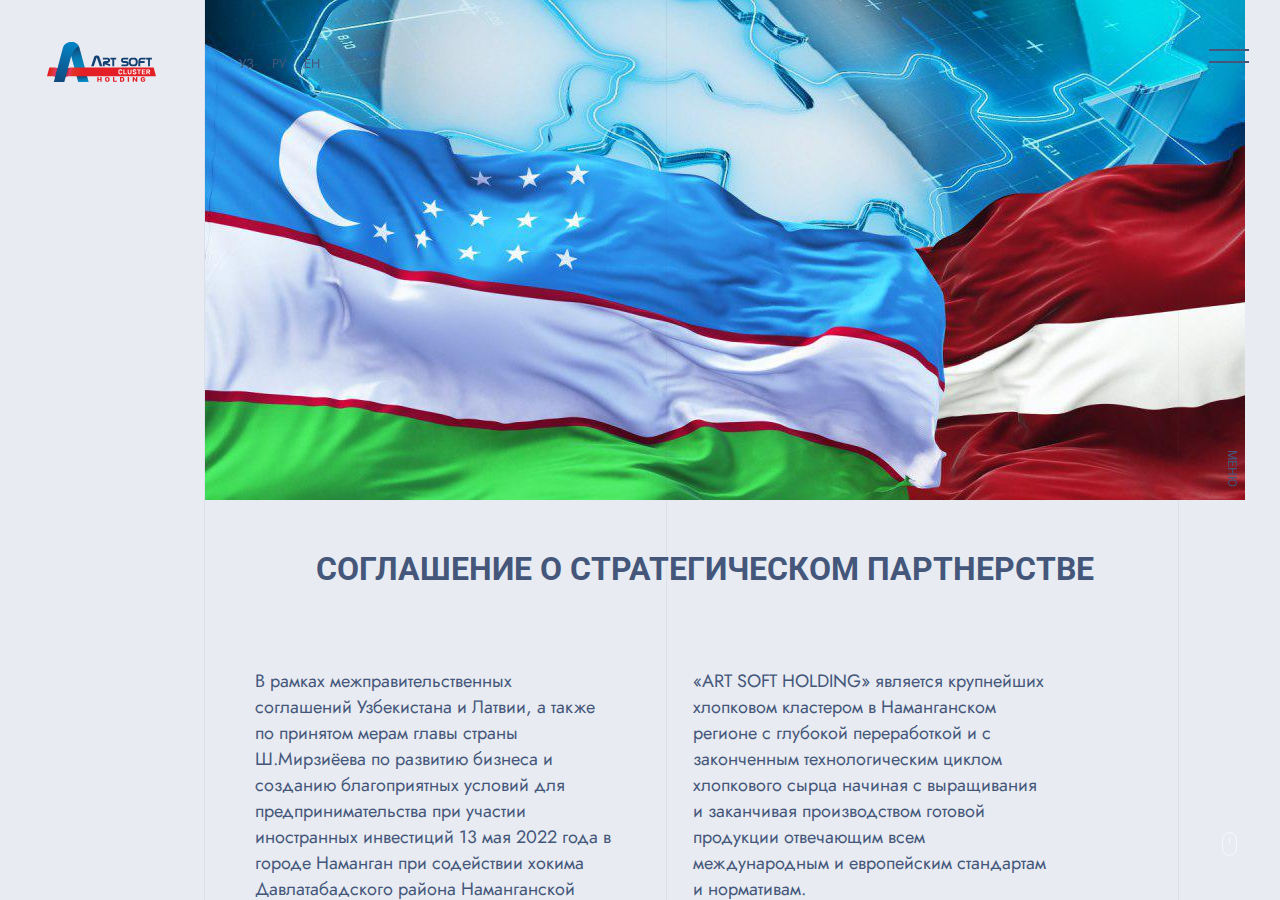
<file: news5.html>
<!DOCTYPE html>
<html>
<head>
    <meta charset="utf-8">
    <meta name="viewport" content="width=device-width, initial-scale=1">
    <link rel="shortcut icon" href="index.ico" />
    <link href="assets/fontawesome/css/all.css" rel="stylesheet">
    <link rel="stylesheet" type="text/css" href="assets/css/index.css">
    <link rel="stylesheet" type="text/css" href="assets/css/brands.css">
    <link rel="stylesheet" type="text/css" href="assets/css/responsive.css">
    <link rel="stylesheet" type="text/css" href="assets/css/news.css">
    <title>ART SOFT - СОГЛАШЕНИЕ О СТРАТЕГИЧЕСКОМ ПАРТНЕРСТВЕ</title>
    <link rel="preconnect" href="https://fonts.googleapis.com">
    <link rel="preconnect" href="https://fonts.googleapis.com">
    <link rel="preconnect" href="https://fonts.gstatic.com" crossorigin>
    <link href="https://fonts.googleapis.com/css2?family=Jost:wght@400;700&family=Oswald:wght@400;600&family=Roboto:wght@400;700&display=swap" rel="stylesheet">
</head>
<body>
    <div class="burger-navbar">
        <div class="block-container">
            <div class="burger-navbar-block-2">
                <ul class="burger-menu-links">
                    <ul class="lang-mobile">
                     <li class="lang-item">уз</li>
                     <li class="lang-item">ру</li>
                     <li class="lang-item">ен</li>
                   </ul>
                    <li class="burger-menu-link"><a href="about-company.html">О компании</a></li>
                    <li class="burger-menu-link" id="main-activity-link"><a href="index.html#1">Деятельность</a></li>
                    <li class="burger-menu-link"><a href="brands.html">Бренды</a></li>
                    <li class="burger-menu-link"><a href="partners.html">Партнерство</a></li>
                    <li class="burger-menu-link"><a href="contacts.html">Контакты</a></li>
                    <li class="burger-menu-link mobile-link" style="margin-top: 150px"><a href="mailto:info@artsofttex.uz">info@artsofttex.uz</a></li>
                    <li class="burger-menu-link mobile-link"><a href="tel:+998 (69) 237-42-12">+998 (69) 237-42-12</a></li>
                    <li class="burger-menu-link mobile-link"><a href="index.html">© 1999–2021 «ArtSoft»</a></li>
                </ul>
            </div>
            <div class="burger-navbar-block-3">
                <ul class="contact-info-1">
                    <li class="contact-info-item"><a href="mailto:info@artsofttex.uz">info@artsofttex.uz</a></li>
                    <li class="contact-info-item"><a href="tel: +998 (69) 237-42-12"> +998 (69) 237-42-12</a></li>
                </ul>

                <ul class="contact-info-2">
                    <li class="contact-info-item">© 1999–2021 «ArtSoft»</li>
                </ul>

            </div>
        </div>
    </div>



 

    <div class="slider-container">
        <div class="left-sidebar absolute-border">
             
                 <div class="logo"><a href="index.html"><img src="assets/img/logo.svg"></a></div>
                 <div class="menu left-menu">
                    <!--  <ul class="menu-links">
                         <li class="menu-link active"><span class="menu-link-span"></span>
                            <a href="#0"> Компания</a>
                         </li>
                         <li class="menu-link" id="activityBlockLink"><span class="menu-link-span"></span>
                            <a href="#1"> Деятельность</a>
                         </li>
                         <li class="menu-link"><span class="menu-link-span"></span>
                            <a href="#2"> Миссия</a>
                         </li>
                         <li class="menu-link"><span class="menu-link-span"></span>
                            <a href="#3"> Новости</a>
                         </li>
                     </ul> -->
                 </div>
                      
        </div>
        <div class="middle-line absolute-border"></div>
        <ul class="lang">
                     <li class="lang-item">уз</li>
                     <li class="lang-item">ру</li>
                     <li class="lang-item">ен</li>
                </ul>
        <div class="carousel">
            <div class="center-block-wrapper">
                 
                   
                     
                <div class="center-block news-desc-wrapper active-w">

                     <div class="news-desc-img-w">   
                      <img class="news-img" src="assets/img/news/news1.jpg">
                    </div>
                    <div class="news-h1-wrapper">
                        <h1>СОГЛАШЕНИЕ О СТРАТЕГИЧЕСКОМ ПАРТНЕРСТВЕ</h1>
                    </div>
                    
                    <div class="news-desc">
                        <div class="news-desc-col">
                             <p>
    В рамках межправительственных соглашений Узбекистана и Латвии, а также по принятом мерам главы страны Ш.Мирзиёева по развитию бизнеса и созданию благоприятных условий для предпринимательства при участии иностранных инвестиций 13 мая 2022 года в городе Наманган при содействии хокима Давлатабадского района Наманганской области Тажимирзаева А. и представителa МИД РУз в Латвии К. Султанова и представителя МИД Латвии в Узбекистане Р.Трокша было организованно подписания меморандума «СОГЛАШЕНИЕ О СТРАТЕГИЧЕСКОМ ПАРТНЕРСТВЕ» ART SOFT HOLDING (Наманган, Узбекистан) и «AP HOLDING»-ООО SHIPLEART (Рига, Латвия). Торжественное подписание соглашения состоялось при участии хокима Давлатабадского района
    А. Тожимирзаева, Генерального директора «ART SOFT HOLDING» (Наманган, Узбекистан) Р. Шамсиддинова и председатель правления «AP HOLDING»- ООО SHIPLEART (Рига, Латвия) А. Петрова. </p>
<p>
Данное соглашение определяет создание в Латвии Европейского офиса под брендом ART SOFT EUROPA. Новая структура будет представлять интересы «ART SOFT HOLDING» на рынке стран Европейского союза и Украины.</p>

                        </div>
                        <div class="news-desc-col">
                             <p>«ART SOFT HOLDING» является крупнейших хлопковом кластером в Наманганском регионе с глубокой переработкой и с законченным технологическим циклом хлопкового сырца начиная с выращивания и заканчивая производством готовой продукции отвечающим всем международным и европейским стандартам и нормативам.</p>

        <p>«AP HOLDING» работает над реализацией и развитием направлений различных сфер бизнеса в векторах стран Восточного партнёрства, Центральной Азии, ЕС и США.</p>

        <p>Подписанное соглашения позволит не только развить экспортный потенциал ART SOFT HOLDING на рынках Европейского Союза и Украины, но и будет способствовать выполнению поставленной заместителем Премьер-министра - Министром инвестиций и внешней торговли Республики Узбекистан С.Умурзакова задачи по дальнейшему наращиванию отечественного экспорта.</p>

       
   

                        </div>
                    </div>
                </div>
            


                </div>
            </div>
        </div>

        <div class="right-sidebar absolute-border">
            <div class="fourth">
                 <div class="burger">
                     <div class="line line1"></div>
                     <div class="line line2"></div>
                 </div>

                 <div class="menu-icon">
                     <div class="control-open">МЕНЮ</div>
                     <div class="control-close">ЗАКРЫТЬ</div>

                 </div>

                 <div class="o-icon">
                     <svg width="15" height="34" viewBox="0 0 22 34" xmlns="http://www.w3.org/2000/svg"><rect class="rect" x=".75" y=".75" width="20.5" height="32.5" rx="9.25" fill="transparent" stroke="white"></rect><path d="M11 8v8" fill="transparent" stroke="white"></path></svg>
                 </div>
            </div>
        </div>
    </div>
</body>
<script src="https://ajax.googleapis.com/ajax/libs/jquery/1.10.2/jquery.min.js"></script>
<script src="assets/js/brands.js"></script>


</html>
</file>
<file: assets/css/index.css>
body, html{
  scrollbar-width: none;
  overflow: hidden;
  -ms-overflow-style: none;
  overflow: hidden;
  background-color: white;
  scroll-behavior: smooth;
}
body::-webkit-scrollbar {
  display: none;
  overflow-x: hidden;
}
html::-webkit-scrollbar {
  scrollbar-width: none;
  display: none;
}
*{
    scrollbar-width: none;
}
body::-webkit-scrollbar {
  width: 0;
  height: 0;
  display: none;
  scrollbar-width: none;
  opacity: 0;

}
*::-webkit-scrollbar {
  width: 0;
  height: 0;
  display: none;
  scrollbar-width: none;
  opacity: 0;

}
.center-block-wrapper::-webkit-scrollbar {
  width: 0;
  height: 0;
  display: none;
  scrollbar-width: none;
  overflow: hidden;

}

.center-block::-webkit-scrollbar {
  width: 0;
  height: 0;
  display: none;
  scrollbar-width: none;
  overflow: hidden;

}
.plus-container::-webkit-scrollbar {
  width: 0;
  height: 0;
  background: transparent;
  display: none;
  scrollbar-width: none;
  overflow: hidden;
}

.activity-block::-webkit-scrollbar {
  width: 0;
  height: 0;
  background: transparent;
  display: none;
  scrollbar-width: none;
  overflow: hidden;
}


:root {
--main-block-borders-color: rgb(255 255 255 / 31%);
--body-font-color: #fff;
scrollbar-width: none;
}

body {
overflow-y: scroll;
-ms-overflow-style: none;
overflow: -moz-scrollbars-none;
scrollbar-width: none;

font-family: "Jost", sans-serif;
}

body::-webkit-scrollbar {
display: none;  /* Safari and Chrome */
opacity: 0;
scrollbar-width: none;
}
.left-menu.disappear{
/*opacity: 0;*/
/*transition: 0.5s;*/
transform: translateX(-100%);
transition: transform 0.4s ease-in;


}
.left-menu{
/*transition: 2s;*/
transform: translateX(0%);
transition: transform 1s ease-out;
transition-delay: 1s;

}
.blacklayer{
position: absolute;
top: 0;
left: 0;
width: 100%;
height: 100%;
z-index: -1;
display: block;
pointer-events: none;
background-color: rgba(41, 41, 41, 0.6);
opacity: 0.5;
transition: 0.8s;
}

.middle-line{
position: fixed;
top: 0;
left: 52%;
/*width: 1px;*/
height: 100%;
/*z-index: -1;*/
display: block;
pointer-events: none;
z-index: 5;
border-left-style: none !important;
border-top-style: none !important;
border-bottom-style: none !important;
}

.absolute-border{
border-right: 1px;
border-style: solid;
border-width: thin;
border-color: #ffffff4f;
}

h2, h3, h4, h5, h6{
font-family: "Jost", sans-serif;
/*text-transform: uppercase;*/
}
*{
box-sizing: border-box;
margin: 0;
padding: 0;
}

a{
text-decoration: none;
color: inherit;
}

body{
font-family: 'Roboto', sans-serif;
height: 100vh;
font-weight: 700;
color: var(--body-font-color);
/*overflow-y:hidden;*/
/*overflow-x:hidden;*/
}

p{
font-family: "Jost", sans-serif;
font-size: 18px;
font-weight: lighter;
}

ul{
font-family: "Jost", sans-serif;
list-style: none;
}
.slider-container{
position: relative;
/*overflow: hidden;*/
max-width: 100vw;
height: 100vh;
}

.left-sidebar{
height: 100vh;
position: fixed;
top: 0;
left: 0;
width: 16%;
display: flex;
justify-content: center;
z-index: 5;

display: flex;
flex-direction: column;
border-left-style: none;
border-top-style: none;
border-bottom-style: none;
/*border-right: 0.5px;*/

}


.left-sidebar > div.first{
display: flex;
flex-direction: column;
z-index: 1;
border-right: 0.5px solid var(--main-block-borders-color);

}
.left-sidebar > div.second{
/*border-right: 0.5px solid var(--main-block-borders-color);*/
display: flex;
width: 70%;
flex-direction: column;
border-right: 0.5px solid var(--main-block-borders-color);
z-index: 1;
}

.logo{
flex: 1;
display: flex;
align-items: center;
justify-content: center;
}
.logo > a > img{
height: 40px;
}

.menu{
flex: 6;
display: flex;
align-items: center;
}

ul.menu-links{
list-style: none;
padding: 0;
font-family: 'Jost', sans-serif;
left: 0;
position: fixed;
z-index: 100;
}

ul.menu-links > li{
margin: 15px 0;
}

ul.menu-links:nth-child(1){
/*transform: translateY(-100%);*/
}


.menu-link-span{
display: inline-block;
width: 20px;
background-color: #fff;
height: 1px;
margin: 5px;
}

.sound-control{
flex: 1;
display: flex;
align-items: center;
justify-content: center;
font-size: 12px;
font-weight: lighter;
/*display: none;*/
/*visibility: hidden;*/
cursor: pointer;
z-index: 2;
opacity: 1;
}

/*sidebar right start*/
.right-sidebar{
height: 100vh;
width: 8%;
position: fixed;
top: 0;
right: 0;
display: flex;
justify-content: center;
/*border-left: 0.5px solid var(--main-block-borders-color);*/
z-index: 40;
border-right-style: none;
border-top-style: none;
border-bottom-style: none;


}

.right-sidebar > div.fourth{
display: flex;
flex-direction: column;
justify-content: space-around;
}

div.fourth > .burger, .mobile-burger{
flex: 1;
display: flex;
flex-direction: column;
align-items: center;
justify-content: center;  
}

.line{
width: 40px;
height: 2px;
margin: 5px;
background-color: #fff;
}



.o-icon{
flex: 1;
display: flex;
justify-content: center;
align-items: center;
}

/*center-block-wrapper*/
.carousel{

}
.center-block-wrapper{
height: 100%;
position: absolute;
top: 0;
/*left: 18%;*/
width: 100%;
background-color: white;
display: flex;
flex-direction: column;
/*height: 400%;*/
/*transition: all 1.5s;*/
z-index: 0;
scroll-snap-type: y mandatory;
overflow-y: scroll;
scroll-behavior: smooth;
overflow-x: hidden;
scrollbar-width: none
/*transition: all 1s ease-out;*/
}

.center-block{
height: 100vh;
scroll-snap-align: start;
/*animation: blockScroll 1s;*/
/*transition: all 1s ease-out;*/
}

.center-block *{
opacity: 0;
transform: scale(0.8);
transition: transform 1s ease-in-out;
}
.active-w *{
    opacity: 1;
    transform: scale(1);
    transition: transform 1s ease-in-out;
}


.burger-navbar{
height: 100%;
position: fixed;
top: 0;
width: 100%;
background: rgb(137, 167, 223) none repeat scroll 0% 0%;
display: flex;
flex-direction: column;
z-index: 4;
transform: translateY(-100%);
transition: transform 1s ease-out;

}
.line{
/*transition: transform 0.3s ease-out;*/
}
.line1, .line2{
transform: translateY(0%);
transition: transform 0.3s ease-out;

}
.burger.toggle > .line1{
transform: translateY(5px);
transition: transform 0.3s ease-out;
}
.burger.toggle > .line2{
transform: translateY(-5px);
transition: transform 0.3s ease-out;
}

.burger.toggle:hover > .line1{
transform: translateY(5px);
transition: transform 0.3s ease-out;
}
.burger.toggle:hover > .line2{
transform: translateY(-5px);
transition: transform 0.3s ease-out;
}


.burger:hover > .line1{
transform: translateY(-5px);
transition: transform 0.3s ease-out;
}
.burger:hover > .line2{
transform: translateY(5px);
transition: transform 0.3s ease-out;
}

.burger-nav-active{
transform: translateY(0%);
transition: transform 0.6s ease-in;
}
.burger-nav-active > *{
/*transition: transform 2.5s ease-in;*/
/*opacity: 0;*/

}
.center-block{
/* height: 100%;
width: 100%;*/
max-height: 100vh;
min-height: 100vh;
/*background-repeat: no-repeat;*/
/*background-size: cover;*/
/*background-position: center center;*/
transition: transform 1s ease-in-out;
/*flex-basis: 100%;*/
margin: 0;
padding: 0;
}

.about-block{
}

.activity-block{
background-color: #243441;
}

.mission-block{
/* background-repeat: no-repeat;
background-size: cover;
background-position: center center; 
background-image: url(../assets/img/mission.jpg);*/
background-color: #e8ebf1;
color: #42567a;
display: flex;
flex-direction: column;
justify-content: center;
align-items: center;
}

.news-block{
background-color: #fff;
color: inherit;
display: flex;
flex-direction: column;
justify-content: space-around;
align-items: center;
/*padding-top: 100px;*/

}

li.menu-link{
color: inherit;
opacity: 0.5;
cursor: pointer;
}

li.menu-link:hover{
opacity: 0.7;
transition: 1s;
}

li.menu-link.active{
opacity: 1;
transition: 1s;
}

li.menu-link.active ~ .center-block{
transform: scale(1);
}

#myVideo {
width: 100vw;
height: 100vh;
object-fit: cover;
position: absolute;
left: 0;
right: 0;
top: 0;
bottom: 0;
z-index: -1;
}

.main-heading-wrapper{
text-align: center;
text-transform: uppercase;
color: inherit;
font-size: 40px;
display: flex;
justify-content: space-between;
min-height: 100vh;
align-items: center;
z-index: 2;
position: relative;
font-family: 'Jost', sans-serif;
flex-direction: column;
padding-top: 12%;
padding-bottom: 2%;

}


.main-1-bottom-text {
display: flex;
flex-direction: row;
justify-content: space-around;
width: 100%;
text-transform: initial;
}

.about-left{
}


ul.lang, ul.lang-mobile{
display: flex;
list-style: none;
text-transform: uppercase;
font-weight: lighter;
font-size: 13px;

position: fixed;
top: 5%;
left: 18%;
z-index: 5;
}

ul.lang > li, ul.lang-mobile > li{
margin: 1vh;
cursor: pointer;
margin-bottom: 0;
padding-bottom: 0;
}

ul.lang > li:hover, ul.lang-mobile > li: hover{
border-bottom: 1px solid #fff;

}
.lang-item.active{
border-bottom: 1px solid #fff;
}

.about-right{
width: 37%;
display: flex;
flex-direction: column;
justify-content: space-between;
padding: 5vh;
position: fixed;
left: 55%;
height: 100vh;
position: fixed;
/*z-index: 45;*/
}

.about-right > .text{
line-height: 1.5;
text-transform: uppercase;
font-size: 20px;
font-family: 'Oswald', sans-serif;
/*position: fixed;*/
/*z-index: 20;*/
}

.btn-one{
border: 1px solid var(--main-block-borders-color);
border-radius: 20px;
padding: 10px 25px;
background-color: transparent;
color: inherit;
font-family: 'Jost', sans-serif;
font-weight: bold;
cursor: pointer;
font-size: 13px;
}

.left-border.toggle{}

.menu-icon{
flex: 6;
display: flex;
justify-content: center;
align-items: center;
writing-mode: vertical-rl;
text-orientation: mixed;
font-weight: lighter;
font-size: 12px;
cursor: pointer;
}

.control-open{
position: absolute;
top: 50%;
right: 40%;
transform: translateX(0%);
transition: transform 0.8s ease-in;  
}

.control-open.pull-right{
transform: translateX(1000px);
transition: transform 0.2s ease-in;   
}

.control-close{
position: absolute;
top: 50%;
right: 40%;
transform: translateX(1000px);
transition: transform 0.2s ease-in;  
}

.control-close.pull-left{
transform: translateX(0%);
transition: transform 0.8s ease-in;  
}

.burger-navbar-block-2{
/*transition: transform 50s ease;  */
}

ul.burger-menu-links{
position: fixed;
left: 20%;
top: 20%;
list-style: none;
line-height: 1.5;
font-size: 40px;
font-family: 'Jost', sans-serif;
font-weight: 700;
}
.burger-menu-link{
opacity: 0;
}
@keyframes navLinkFade{
from{
opacity: 0;
transform: translate(-50px, -50px);

}
to{
opacity: 1;
transform: translate(0px, 0px);
}
}

@keyframes contactInfoFade{
from{
opacity: 0;
transform: translate(50px);

}
to{
opacity: 1;
transform: translate(0px);
}
}


.burger-navbar-block-3{
display: flex;
flex-direction: column;
justify-content: space-between;
max-height: 100vh;
height: 50vh;
text-align: right;
position: fixed;
right: 12%;
top: 20%;
opacity: 0;
}


.burger-navbar-block-3 > ul {
list-style: none;
line-height: 2;
/*opacity: 0;*/
/*transform: translateX(0%);*/
/*opacity: 0;*/

/*animation-name: contactInfoFade;*/
/*animation-duration: 5s;*/
/*transition: transform 1s ease-out;*/
/*transition-delay: 1s;*/
}

.burger-navbar-block-3. > ul.disappear {
/* opacity: 0;
transform: translateX(-100%);
transition: transform 0.4s ease-in;*/
}

.contact-info-1{
/* opacity: 0;
transform: translateX(0%);
transition: transform 1s ease-out;
transition-delay: 1s;*/

}
.contact-info-2{
/*opacity: 0;*/
font-weight: lighter;
font-size: 14px;
}

.sound-visual{
margin-right: 10px;
}

.play-line{
width: 1px;
height: 8px;
background: #fff;
/*animation-name: none;
animation-duration: 1s;
animation-iteration-count: infinite;
animation-direction: alternate;
transition: height 0.6s ease 0s;*/
/*color: #fff;*/
margin-right: 0.5px;
display: inline-block;
}
.block-bg{
height: 100vh;
}

.activity-bg{
width: 100vw;
max-height: 100vh;
min-height: 100vh;
z-index: -1;
}

.plus-container{
position: relative;
height: 100vh;
background-image: none;
width: 100%;
scrollbar-width: none;
overflow: hidden;
}

.plus-container.show{
transition: opacity 2s ease-in;  
opacity: 1;
z-index: 2;
width: 100%;
}
.plus-x{
transform: rotate(-90deg);
transition: transform 0.5s ease-in;
background-color: #fff;
height: 10px;
width: 2px;
}

.plus-y{
background-color: #fff;
height: 10px;
width: 2px;
margin-top: -10px;
transition: transform 0.3s ease-in;

}
.plus:hover{
cursor: pointer;
}
.plus:hover > .plus-axis > .plus-y{
transform: rotate(-90deg);
transition: transform 0.3s ease-in;
}
.plus > .label{
border-radius: 50px;
height: 35px;

display: block;
margin-left: -20px;
padding-left: 30px;
opacity: 0;
transform: translateX(-300px);
width: auto;
transition: all 1s;

}
.plus:hover > .label{
border-radius: 50px;
height: 35px;
width: auto;
display: block;
background-color: inherit;
opacity: 1;
transform: translateX(0);
transition: all 1s;

}

.plus:nth-child(odd):hover > .label{
background-color: #e31e247a;
}

.plus:nth-child(even):hover > .label{
background-color: #0771ae8a;
}

.plus-axis{
transform: translateX(5px);
}

.plus > .label > * {display: block; width: auto; opacity: 0; transition:  0.4s; margin: 10px; }
.plus:hover > .label > * {opacity: 1; transition: 0.5s;}


.plus:nth-child(odd){
background-color: #e31e247a;
}

.plus:nth-child(even){
background-color: #0771ae8a;
}

.plus{
border-radius: 50px;
height: 35px;
width: 35px;
padding: 10px;
font-size: 12px;
font-weight: lighter;
position: absolute;
z-index: 1000;
display: flex;
align-items: center;
justify-content: start;
overflow: hidden;
}

.plus:hover {
/*display: block;*/
width: auto;
background-color: transparent;
transition: width 2s ease;


}
.plus-0{
top: 29%;
left: 40%;
}

.plus-1{
top: 70%;
left: 40%;
}
.plus-2{
top: 8%;
left: 68%;
}

.plus-3{
top: 32%;
left: 17%;
}
.plus-4{
top: 58%;
left: 61%;
}
.plus-5{
top: 41%;
left: 66%;
}

.plus-6{
top: 20%;
left: 85%;
}
.plus-7{
top: 46%;
left: 54%;
}
.plus-8{
top: 25%;
left: 48%;
}

.plus-8{
top: 65%;
left: 31%;
}
.plus-9{
top: 26%;
left: 45%;
}
.plus-10{
top: 25%;
left: 81%;
}

.plus-11{
top: 70%;
left: 58%;
}
.plus-12{
top: 54%;
left: 83%;
}



.mission-wrapper, .news-wrapper{
display: flex;
flex-direction: row;
/*background-color: red;*/
justify-content: space-between;
align-items: center;
width: 70%;
scrollbar-width: none;
}

.mission-wrapper > .row, .news-wrapper > .row{
flex: 1;
/*background-color: yellow;*/
margin-left: 50px;
font-weight: lighter;
line-height: 1.5;
}

.mission-wrapper > .row > p, .news-wrapper > .row > p{
padding-top: 20px;
}

.mission-wrapper > .row-1, .news-wrapper > .row-1{
/*margin-left: 15px;*/
}

.mission-wrapper > .row-2, .news-wrapper > .row-2{
margin-left: 80px;

}

.mission-full-width-row{
width: 70%;
margin-left: 75px;
font-weight: lighter;
/*margin-top: 50px;*/
/*background-color: red;*/
padding: 20px;
z-index: 5;
}


.news-wrapper a{
/*background-color: pink;*/
}

.footer{
width: 72vw;
/*padding-top: 20px;*/
/*margin-left: 135px;*/
height: 10%;
display: flex;
align-items: center;
justify-content: center;
text-align: center;
border-top: 1px solid rgba(66, 86, 122, 0.07);
font-weight: lighter;
font-size: 13px;
margin-top: 30px;
}


.burger-menu-links > li > a{
text-decoration: none;
color: inherit;
}




/*mobile classes*/

.mobile-main-1-footer{
display: none;
}
.mobile-header{
display: none;
}


/*.center-block{
position: relative;
transform: translateY(1px);
opacity: 0;
transition: all 2s ease;
}

.center-block.active-window{
transform: translateY(0);
opacity: 1;
transition: all 2s ease;

}*/

@keyframes scrollFade {
from {opacity:0;}
to {opacity:1;}
}

.dark-font{
color: #42567a;
}

.light-font{
color: #fff;
}

.dark-bg{background-color: #42567a;}
.light-bg{background-color: #fff;}

.blue-bg{background-color: rgb(137, 167, 223) none repeat scroll 0% 0%;}
.grey-bg{background-color: #c7c9ce;}

.dark-border{border-color: rgba(66, 86, 122, 0.07);}
.light-border{border-color: #ffffff4f;}

.grey-border{
    border-color: transparent;
}

button:disabled,
button[disabled]{
border: 1px solid #999999;
background-color: #cccccc;
color: #666666;
}

button.circle-prev:disabled,
button.circle-prev[disabled]{
border: 1px solid #999999;
background-color: #cccccc;
color: #666666;
}

button.circle-next:disabled,
button.circle-next[disabled]{
border: none;
background-color: #cccccc;
color: #666666;
}

button.circle-prev:disabled,
button.circle-prev[disabled]{
border: none;
background-color: #cccccc;
color: #666666;
}

/*camp modal style*/

.camp-img{
background-repeat: no-repeat;
background-size: cover;
background-position: center center; 


width: 100%;
height: 100%;
position: fixed;
right: 0;
top: 0;
z-index: -1;


/*transform: translate3d(-100px, -100px, 100px);*/
opacity: 0;
transition: all 0.3s;

}

.camp-img.show-img{
/*transform: translate3d(0, 0, 0);*/
opacity: 1;
z-index: 2000;
transition: all 1s;

}

.camp-img.show-img:hover{
transform: scale(1.5)
}


.modal.show-modal{
display: block;
}



.camp-modal{
background: rgba(0, 0, 0, 0) linear-gradient(315deg, rgb(158, 204, 142) 0%, rgb(113, 148, 191) 49.48%, rgb(87, 137, 232) 100%) repeat scroll 0% 0%;
width: 48%;
height: 100%;
position: fixed;
right: 0;
top: 0;
z-index: 2000;
/*bottom: 0;*/
/*display: none;*/
/*width: 0;*/
transform: translateX(100%);
transition: transform 0.5s ease-out;
}

.camp-modal.show-modal{
/*display: block;*/
transform: translateX(0%);
transition: transform 0.5s ease-out;
}


/*.camp-modal > .modal-content{opacity: 0;}*/
/*.camp-modal.show-modal > .modal-content{}*/


.modal-content{
display: flex;
justify-content: space-around;
flex-direction: column;
height: 100%;
overflow: hidden;
width: 70%;
margin: 0 40px;
}

a.disabled {
pointer-events: none;
cursor: default;
}

.main-1-bottom-text {
display: grid;
width: 100%;
text-transform: initial;
grid-template-columns: 50% 50%;
justify-content: left;
text-align: left;
text-align: center;
}

.main-1-bottom-p{
width:400px; 
text-align: left;
margin-left: 12%;
}

.mobile-link{
display: none;
}
ul.lang-mobile{
display: none;
}



.brands-label{
font-size:20px; text-align: center; line-height:2
}

.news-body{
width: 80%;
margin-left: 16%;
padding: 50px;
display: grid;
grid-template-columns: 40% 40%;
column-gap: 100px;
}

.news-block-h4{
margin-bottom: 15px;
font-size: 15px;
}
.news-block h4{
    text-transform: uppercase;
}
.date{
font-weight: lighter;
}

.news_img{
height: 250px;
width: 100%;
object-fit: cover;
overflow: hidden;
margin-bottom: 20px;

}


.bottom-btn-wrapper{
    display: flex;
justify-content: center;
align-items: end;
}

.voiceon_img{
    display: none;
    margin: -16px;
    padding-right: 10px;
}

.partners-heading{
    padding-top: 18%;
}

.become-partner-block{
    padding-top: 0;
}

div.news-wrapper {
display: grid;
grid-template-columns: 45% 45%;
padding: 0;
gap: 6%;
/*margin-left: 8%;*/
width: 80%;
}




@media only screen and (max-width: 600px) {
div.news-wrapper{
    grid-template-columns: 100%;
    padding: 20px;
     width: 100%;
    margin-left: 0;
    /*padding-top: 100px;*/
}

    }

.all-brands-wrapper-item img{
   max-width: 100%;
}
.toggle-opacity{
    opacity: 0;
}
.fullwidth-news-img{width: 100%;}
.fullwidth-news-img > img{
    width: 100%;
    height: 400px;
    object-fit: cover;
    padding-bottom: 30px;
    padding-top: 50px;
}

.fullwidth-news{
    display: flex;
    flex-direction: column;
    width: 80%;
    /*margin-left: 6%;*/
    padding-bottom: 40px;
}


.all-news-wrapper{
    overflow-y: scroll;
scrollbar-width: none;
padding-left: 18%;
padding-top: 100px;
scrollbar-width: none;
}


@media only screen and (max-width: 460px) {

.footer {

width: 100%;
margin-left: 0;
/*height: 100px;*/
/*padding: 40px;*/
}
  .all-news-wrapper{
        padding: 20px;
        padding-top: 0;
        margin-top: 100px;
    }
.fullwidth-news{
    width: 100%;
    margin-left: 0;
    margin-bottom: 40px;
}

div.news-wrapper {
padding-top: 100px;
/*margin-top: 50px;*/
display: grid;
grid-template-columns: 100%;
padding: 0;
gap: 6%;
margin-left: 0;
width: 100%;
padding-bottom: 50px;
/*overflow-y: scroll;
scrollbar-width: none;*/
}

.news_img{
width: 100%;
}
.logo{
margin-top: -20px;
margin-left: 30px;
}

}
</file>
<file: assets/css/brands.css>
body{
    color: #44577b;
    background-color: #e8ebf1;
}
.center-block-wrapper{
    background-color: #e8ebf1;
}
.brands-page{
    background-color: #e8ebf1;
    color: #44577b;
}

li.menu-link {
  color: #44577b;
}

.menu-link-span{
background-color:#44577b;;
}

ul.lang > li:hover {
    border-color: #44577b;
}
.line{
    background-color: #44577b;
}
.footer{
    margin-left: 8%;
}

  @media only screen and (max-width: 460px){
.footer {
    width: 90vw;
    margin-right: 8%;
    }
}
.burger-navbar{
    background: rgb(236, 237, 238) none repeat scroll 0% 0%;
}

.absolute-border{
    border-color: rgba(66, 86, 122, 0.07);
}

.brands-bg{
    margin-left: 5%;
    border: 20px solid white;
    background-color: white;
    border-radius: 50px;
    padding-left: 10px;
    padding-top: 10px;
}
.brands-label{
    position: absolute;
    /*top: 40vh;*/
    left: 26%;
    z-index: 2;
    color: white;
    font-size: 90px;
}
.brands-main{
    background-color: #e8ebf1;
    height: 100vh;
    display: flex;
    justify-content: center;
    align-items: center;
}
.brands-main-wrapper{
    background-color: #e8ebf1;
    height: 100vh;
    display: flex;
    justify-content: center;
    align-items: center;
}

.all-brands-block{
    display: flex;
    flex-direction: column;
    justify-content: center;
    align-items: center;
    background-color: #e8ebf1;
}
.all-brands-wrapper{
    /*background-color: darkred;*/
    width: 70%;
    margin-left: 12%;
    display: grid;
    grid-template-columns: 300px 300px 300px;

}

.all-brands-wrapper-item{
    /*border: 5px solid white;*/
    margin: 20px;
    padding: 20px;
    height: 90px;
    cursor: pointer;
    transition: linear 0.5s;
    text-align: center;
    font-size: 25px;
    display: flex;
    align-items: center;
    flex-direction: column;
    justify-content: space-between;
}

.all-brands-wrapper-item:hover{
    transition: linear 0.5s;

    /* border: 5px solid white;
     background-color: white;
     color: lightblue;*/
}
.all-brands-wrapper-item img{
    width: 150px;
}

.brands-modal{
    height: 100%;
position: fixed;
top: 0;
width: 100%;
background: white;
display: flex;
flex-direction: column;
z-index: 4;
transform: translateY(-100%);
transition: transform 1s ease-out;
}

.brands-modal.show{
 transform: translateY(0);
}

.modal-brands-wrapper{
    /*background-color: darkred;*/
    width: 70%;
    margin-left: 12%;
    display: grid;
    grid-template-columns: 50% 50%;
    padding: 50px;
    overflow-y: scroll;
    scroll-behavior: smooth;
    scrollbar-width: none;
    grid-row-gap: 5%;
    column-gap: 10%;

}

.modal-brands-wrapper-item{
    /*border: 5px solid white;*/
    margin: 20px;
    padding: 20px;
    /*height: 90px;*/
    cursor: pointer;
    transition: linear 0.5s;
    text-align: left;
    font-size: 25px;
    display: flex;
    align-items: left;
    flex-direction: column;
    justify-content: space-between;
    /*padding-bottom: 40px;*/
}

.modal-brands-wrapper-item img{
    width: 150px;
    margin-bottom: 20px;
}
.modal-brands-wrapper-item  h5{
    font-family: 'Oswald', sans-serif;
    text-transform: uppercase;
    margin-bottom: 20px;

}
.modal-brands-wrapper-item  p{
   font-size: 14px;
}
.close-brands-modal{
    display: none;
    width: 40px;
height: 4px;
margin: 5px;
background-color: #42567a;
cursor: pointer;
margin-top: 40px;
}
.slick span p{
    opacity: 0;
}
.slick-slide.slick-center span p{
    opacity: 1;
}

.advantages-container{
    width: 70%;
    margin-left: 16%;
    display: flex;
    justify-content: space-around;
    align-items: center;
    flex-direction: column;
    height: 100vh;
}

.ad-row-1{
    display: grid;
    grid-template-columns: 60% 40%;
    padding: 50px;
}
.ad-row-2{
    display: grid;
    grid-template-columns: 180px 180px 180px 180px;
    width: 90%;
    padding-left: 10%;
}
.ad-fac{
    width: 200px;
    height: 200px;
    border-radius: 50%;
    border: 1px solid lightgrey;
    display: flex;
    justify-content: start;
    align-items: center;
    text-align: center;
    flex-direction: column;
    padding: 30px;
}

.ad-fac:hover{
    background-color: #3877ee;
    color: white;
}


.ad-fac span{
    font-size: 13px;
    font-weight: lighter;
    position: relative;
border: 1px solid lightgrey;
background-color: #e8ebf1;
height: 20px;
width: 20px;
border-radius: 50%;
margin-top: -25px;
margin-left: -110px;
text-align: center;
display: flex;
justify-content: center;
align-items: center;
}
.ad-fac:hover span{
background-color: #9dbefd;
}

.ad-fac p{
    font-size: 13px;
}

.ad-fac h4{
    font-family: 'Oswald', sans-serif;
}
@media only screen and (max-width: 1024px){
    .brands-label{
        top: 40vh;
        left: 37vw;
    }
}

@media only screen and (max-width: 992px){
    .brands-label{
        top: 40vh;
        left: 35%;
    }
}

@media only screen and (max-width: 768px){
    .advantages-container{
        width: 100%;
        margin-left: 0;
    }
    .ad-row-2{
        padding-left: 0;
        width: 96%;
    }
    .ad-row-1{
        grid-template-columns: 50% 50%;
    }
    .slick span img{
        width: 100px;
    }
    .slick p{
        font-size: 13px;
    }

.brands-label{
font-size: 40px;
top: auto;
left: 40%;
text-align: center;
display: flex;
align-items: center;
}
}
  @media only screen and (max-width: 430px){
    .heading-col h2{
        margin-bottom: 20px;
    }
    .advantages-container{
        padding: 20px;
        padding-top: 100px;
    }
    .ad-row-1{
        grid-template-columns: 100%;
        padding: 0;
        padding-bottom: 50px;

    }
    .ad-row-2{
        grid-template-columns: 100%;
    }
    .ad-fac{
        width: 100%;
height: 132px;
border-radius: 20px;
margin-bottom: 20px;
    }
.ad-fac span{
    margin-top: -14%;
margin-left: -116%;
}
.brands-label {
  font-size: 40px;
  top: auto;
  left: 34%;
}
@media only screen and (max-width: 412px){
    .brands-main-wrapper{
        height: 100%;
    }
    .brands-main{
padding: 0;
margin: 0;
/*overflow-y: hidden;*/
/*width: auto;*/
overflow-y: hidden;
padding-top: 0;
margin-bottom: 0;

}
    .slick-prev{
        left: 0%;
    }
    .slick-next{
        right: 0%;
    }

    .slick span{
        /*height: 500px;*/
    }
    .slick-slide {
/*border: solid 1px #2dc37f;*/
opacity: 0;
}
.slick-slide.slick-center{
    opacity: 1;
}

.brands-wrapper{
    flex-direction: column;
}
.brands-wrapper > .brands-desc{
    width: 100%;
}

.brands-wrapper > .heading-wrapper{
    width: 100%;
    margin-left: 0;
    margin-top: 50px;
}
.brands-block-container{
    width: 100%;
    margin-left: 5%;
    margin-right: 5%;
}

.slick span img{
    width: 250px;
}

.slick p {
  width: 250px;
  margin-top: 20px;
}

.modal-brands-wrapper{
    grid-template-columns: 100%;
    margin-left: 0;
    padding: 0;
    width: 100%;
    grid-row-gap: 0;
    margin-top: 60px;
}
.brands-label{
font-size: 40px;
top: auto;
left: 33%;
text-align: center;
display: flex;
align-items: center;
}

}

  @media only screen and (max-width: 320px){
.brands-label {
  font-size: 30px;

  }
</file>
<file: assets/css/responsive.css>
@media only screen and (max-width: 1024px){
    .all-brands-wrapper{
        grid-template-columns: 250px 250px 200px;
    }
.main-heading-wrapper{
    font-size: 30px;
}
.left-sidebar{
    width: 20%;
}
ul.lang{
    left: 21%;
}
.address-line-wrapper{
    margin-left: 22%;
}

.partners-heading {
  padding-top: 0%;
  display: flex;
  justify-content: center;

}
.sound-control{
    align-items: flex-start;
}

}/* max:1024*/

@media only screen and (max-width: 1440px) {
.news-block{
padding: 0;
margin: 0;
}

.center-block{
max-height: 100vh;
overflow-y: hidden;
padding-top: 0;
padding: 0;
scrollbar-width: none;
}

/*div.news-wrapper{
display: grid;
grid-template-columns: 45% 45%;
padding: 0;
gap: 6%;
margin-left: 7%;
width: 70%;
}*/

}

@media only screen and (max-width: 815px) {
    .main-heading-wrapper {
  font-size: 18px;
  justify-content: space-around;
}

.main-1-bottom-p {
  width: 280px;
  text-align: left;
  margin-left: 32px;
}
.left-sidebar {
  width: 24%;
}

}


@media only screen and (max-width: 768px) {
    .address-line-wrapper {
  margin-left: 0;
}
.bottom-btn-wrapper {
  display: flex;
  justify-content: start;
  align-items: end;
  padding-left: 10%;
}
.brands-main{
padding: 0;
margin: 0;
overflow-y: hidden;
}
.news-desc-img-w{
height: auto;
}
.sound-control{
position: absolute;
display: flex;
left: 0;
top: 70%;
width: 200px;
}
.sound-visual{
margin-lefy: 10px;
}
.main-1-bottom-text{
margin-bottom: 50px;
}

.menu-links{display: none;}
.left-sidebar{border: none; width: 10%;}
.middle-line{display: none;}
.menu-icon{display: none;}
.o-icon{display: none;}
.main-heading-wrapper{
font-size: 15px;
padding-top: 50%;
}

.right-sidebar{
width: 20%;
border: none;
z-index: 40;
height: auto;
}

.main-1-bottom-p{
opacity: 0;
}

ul.lang{
display: none;
opacity: 0;
}

.logo > a > img{
margin-left: 35%;
}

.camp-modal{
width: 100%;
}

.modal-content{
width: 80%;
}
/*.circle-text {
font-size: 13px;
position: relative;
top: 19%;
left: 49%;
width: 380px;
}*/

div.fourth > .burger, .mobile-burger{
justify-content: start;
margin-top: 40px;
}

.burger-navbar-block-3{display: none;}

.mobile-link{
display: block;
font-size: 15px;
}

ul.lang-mobile{
display: inline-flex;
opacity: 1;
left: 10%;
top: 10%;
}

ul.burger-menu-links {
left: 10%;
top: 15%;
font-size: 25px;
}

.mission-wrapper{
flex-direction: column;
width: 100%;
padding: 20px;
padding-top: 200px;

}

.mission-wrapper > .row-2{
margin-left: 0;
}
.mission-full-width-row{
/*display: none;*/
/*overflow: scroll;*/
width: 100%;
margin-left: 0;
padding: 0;
padding: 20px;
/*margin-bottom: 50px;*/
}
.mission-wrapper > .row{
margin-left: 0;
}

.mission-wrapper > .row > p{
padding-top: 0;
}




p{
font-size: 16px;
}


/*
.footer{
width: 100%;
margin-left: 0;
height: 200px;
padding: 80px;
}
*/


/*about page*/

.profile-wrapper{
flex-direction: column;
}

.brands-bg{
width: 80%;
margin-left: 0;
}



.brands-block.brands-page{
/*display: none;*/
}
.all-brands-wrapper{
width: 100%;
margin-left: 0;
grid-template-columns: 50% 50%;
/*padding-top: 200px;*/
}

/*partnerstvo*/

.p-bottom{
left: 0;
padding: 20px;
padding-left: 10%;
width: 500px

}

.become-partner-wrapper {
grid-template-columns: 100%;
width: 100%;
padding: 53px;
padding-top: 53px;
margin: 0;
/*padding-top: 140px;*/
}
.become-partner-row-2{
margin-left: 0;
}
.become-partner-row-1 h3{
margin-top: 0;
}

.contact-center-heading{
display: none;
}
.align-left{
margin-left: 0;
padding: 0;
text-align: center;
}




/*.address-line{
padding-top: 25px;
width: 90vw;
border-top: 1px solid #43577b57;
padding-bottom: 25px;
}


.address-line-wrapper{
padding-top: 50px;

}
.w-2{
padding-top: 100px;
}*/


.main-heading-wrapper.mobile-heading-wrapper{
padding-top: 0;
padding-left: 20px;
/*min-height: 30vh;*/
text-align: center;
align-items: center;
display: block;
}

.main-heading-wrapper.partners-heading{
    padding-top: 0;
}


.contacts-middle-block"{
padding: 20px;
}




.plus-container{
/*width: 800px;*/
background-repeat: no-repeat;
background-size: cover;
background-position: center center; 
background-image: url(../img/map.jpg);
scrollbar-width: thin;
}

.activity-block{
overflow-x: scroll;
}

.center-block{
width: auto;
overflow-y: scroll;
padding-top: 0;
margin-bottom: 100px;
}

.become-partner-block{
padding-top: 100px;
}
.contacts-middle-block{
/*margin-left: -50px;*/
/*padding-top: 100px;*/
}



/*div.news-wrapper {
display: grid;
grid-template-columns: 45% 45%;
padding: 0;
gap: 6%;
margin-left: 6%;
margin-top: 100px;
width: 70%;
}*/
div#succesModal{
left: 0;
}

.activity-block{
margin: 0;
padding: 0;
overflow-y: hidden;
}
.about-block
{
padding: 0;
margin: 0;
overflow: hidden;
}
/*.circle-text {
font-size: 13px;
position: relative;
top: 19%;
left: 49%;
width: 105px;
}*/
/*max-width: 768px*/}


}/*//768-412*/
@media only screen and (max-width: 768px and min-width: 320px) {


.center-block{
width: auto;
overflow-y: scroll;
padding-top: 100px;
margin-bottom: 100px;
}
.feedback-wrapper{
/*width: 100%;*/
margin-left: 10px;
margin-right: 15px;
/*padding: 20px;*/
/*padding-top: 110px;*/
}
.additional-info{
margin-left: 20px;
display: block;
}
.feedback-wrapper{
margin-left: 49px;
}
.

.about-block
{
padding: 0;
margin: 0;
overflow: hidden;
height: 100vw;
}
.activity-block{
margin: 0;
padding: 0;
overflow-y: hidden;
}

}/*/media 768 and 360*/

@media only screen and (max-width: 460px) {

.additional-info{
width: 100%;
margin-left: 0;
}

.central-circle {
  width: 300px;
  height: 250px;
}
 
}
@media only screen and (max-width: 412px) {

.sound-control{
}
position: absolute;
display: flex;
left: 15%;
/*top: 80%;*/
width: 200px;
}

.feedback-block{
padding-top: 100px;
padding-left: 20px;
}

 


/*.p-bottom{
padding-left: 40px;
width: 100%;
}
*/

.additional-info{
width: 100%;
left: 0;
}



.brands-main{
padding: 0;
margin: 0;
overflow-y: hidden;
}

.center-block{
width: auto;
overflow-y: scroll;
/*padding-top: 100px;*/
margin-bottom: 100px;
}
.about-block
{
padding: 0;
margin: 0;
overflow: hidden;
}

.news-block{
/*padding-top: 350px;*/
overflow: hidden;
}
.sound-control{
left: 0;
top: 65%;
}

/*    .news-block{
padding-top: 350px;
}*/
}

@media only screen and (max-width: 375px) {


.about-block
{
padding: 0;
margin: 0;
overflow: hidden;
}

.plus-container{
/*width: 800px;*/
background-repeat: no-repeat;
background-size: cover;
background-position: center center; 
background-image: url(../img/map.jpg);
scrollbar-width: thin;
}

.activity-block{
overflow-x: scroll;
}
.activity-block{
margin: 0;
padding: 0;
overflow-y: hidden;
}
.footer{
font-size: 13px;
}
.logo{
margin-top: -20px;
}

}/*max-width - 375*/

@media only screen and (max-width: 360px) {
.center-block {
width: auto;
overflow-y: scroll;
padding-top: 100px;
margin-bottom: 100px;
}
.about-block
{
padding: 0;
margin: 0;
overflow: hidden;
}
.news-block{
/*padding-top: 500px;*/
}

.footer{
font-size: 13px;
}
.plus-container{
/*width: 800px;*/
background-repeat: no-repeat;
background-size: cover;
background-position: center center; 
background-image: url(../img/map.jpg);
scrollbar-width: thin;
}

.activity-block{
overflow-x: scroll;
}
.activity-block{
margin: 0;
padding: 0;
overflow-y: hidden;
}
}/*media-360 end*/

@media only screen and (max-width: 320px) {
/*.center-block {
width: auto;
overflow-y: scroll;
padding-top: 100px;
margin-bottom: 100px;
}*/
.mission-wrapper{
    padding-top: 260px
}
 
.news-block {
  padding-top: 0;
}

.main-heading-wrapper {
  font-size: 13px;
}

.main-heading-wrapper.partners-heading{
    padding-top: 0;
}

}/*320*/

@media only screen and (max-width: 768px and min-width: 412px){
.sound-control{
left: 71%;
}

.news-block{
padding-top: 50px;
}
@media only screen and (max-width: 1440px) {
div.news-wrapper{
margin-left: 7%;
width: 70%;
}
}

@media (min-width: 1024px)  {

.statistics-block{
overflow-y: hidden;
}

}
</file>
<file: assets/css/news.css>
.news-desc-img-w{
    width: 1040px;
    height: 500px;
    overflow: hidden;
    /*padding-top: 100px;*/
    margin-bottom: 50px;
}

.carousel{
    width: 80%;
    margin-left: 16%;
}

.news-h1-wrapper {
  text-align: center;
  width: 1000px;
}

.news-desc{
    overflow-y: scroll;
    width: 70%;
    display: grid;
    grid-template-columns: 45% 45%;
    column-gap: 10%;
    padding: 50px;
    padding-top: 80px;
    scrollbar-width: none;
}

@media only screen and (max-width: 768px) {
p{
    font-size: 15px;
}
    .news-desc-img-w{
        width: 100%;
    }
    .news-img{
        height: 500px;
width: 100%;
object-fit: contain;
margin-top: -80px;
    }

    .news-h1-wrapper{
        width: 100%;
        margin-top: -80px;
        font-size: 13px;
    }

    .news-desc{
        grid-template-columns: 100%;
        width: 100%;
        padding: 20px
    }

    .carousel {
  width: 100%;
  margin: 0;
  padding: 0;
}

.news-desc-wrapper{
 max-height: unset;
 min-height: unset;
}

.center-block-wrapper{
    scroll-snap-type:unset;
}
.center-block{
    max-height: unset;
 min-height: unset;
}

}
</file>
